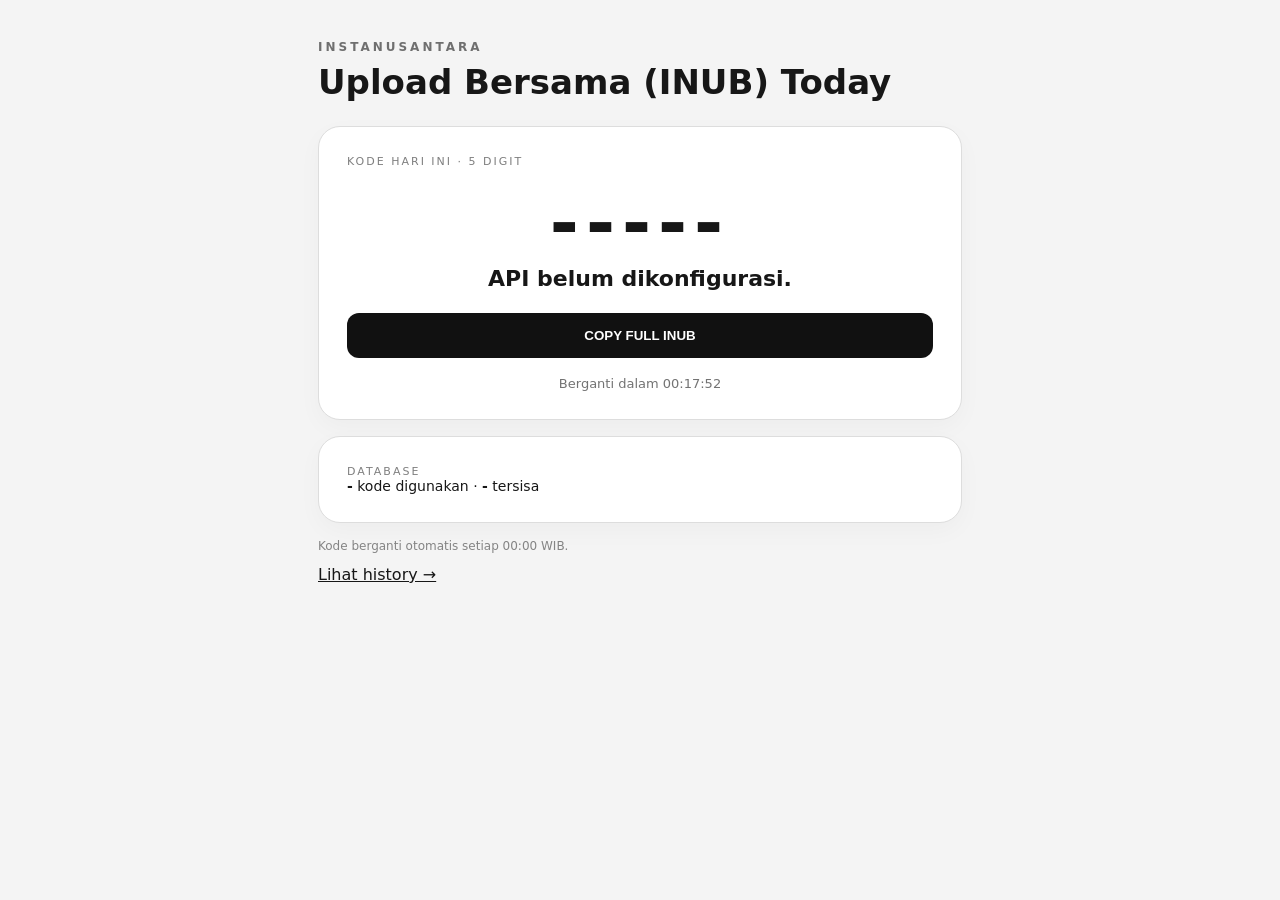
<file: index.html>
<!doctype html>
<html lang="id">
<head>
<meta charset="utf-8">
<meta name="viewport" content="width=device-width,initial-scale=1">
<title>INUB Today</title>
<link rel="stylesheet" href="style.css">
</head>

<body>

<main class="wrap">

<div class="brand">INSTANUSANTARA</div>

<h1>Upload Bersama (INUB) Today</h1>

<section class="card">

<div class="label">KODE HARI INI · 5 DIGIT</div>

<div id="code" class="code">-----</div>

<div id="hashtag" class="hashtag">
Memuat...
</div>

<div id="friday" class="hashtag friday"></div>

<div id="date" class="date"></div>

<button id="copy">COPY FULL INUB</button>

<div id="countdown" class="countdown">
--:--:--
</div>

</section>

<section class="card small">

<div class="label">DATABASE</div>

<div>
<b id="used">-</b> kode digunakan ·
<b id="remaining">-</b> tersisa
</div>

</section>

<p class="note">
Kode berganti otomatis setiap 00:00 WIB.
</p>

<a href="./history.html">
Lihat history →
</a>

</main>

<script src="app.js"></script>

</body>
</html>
</file>
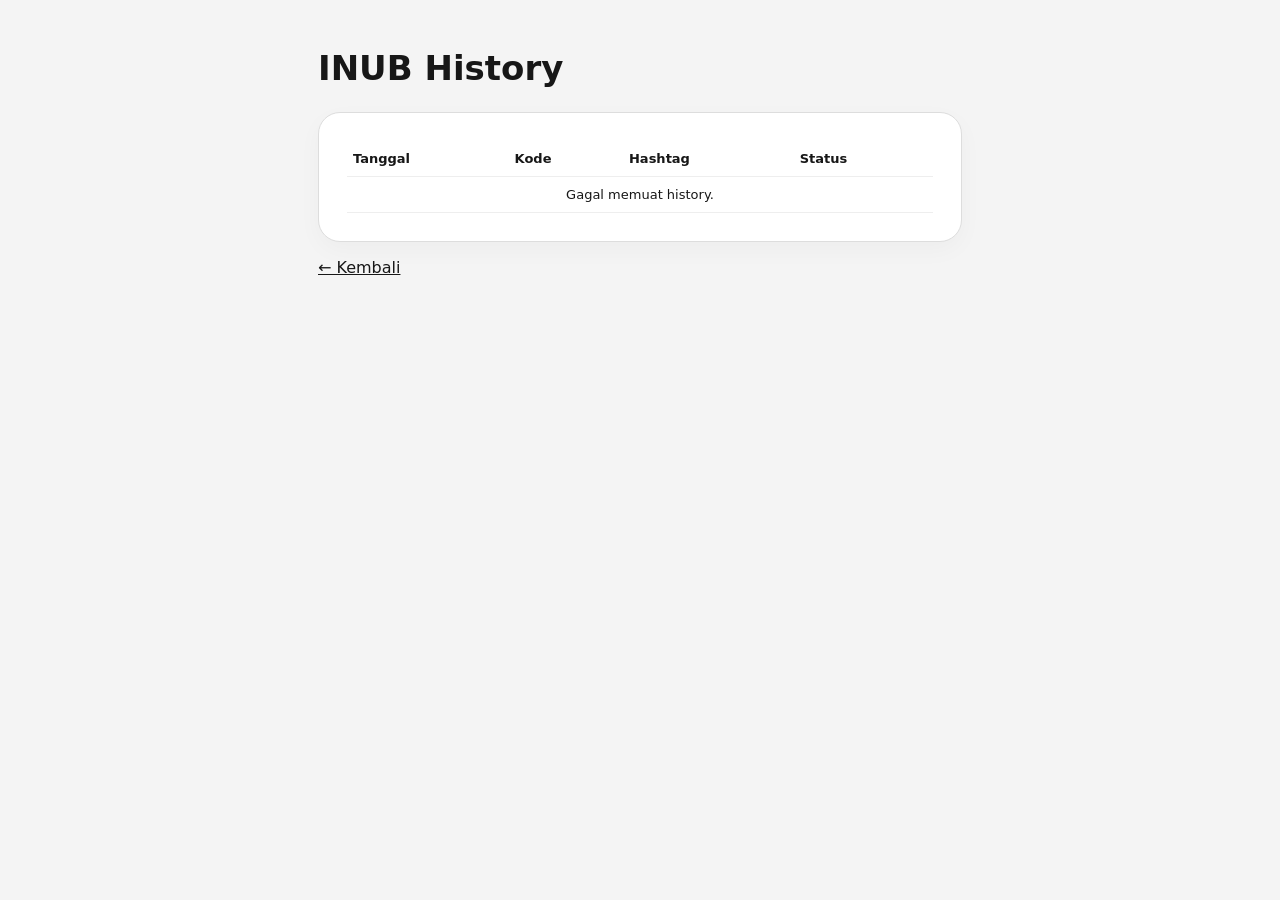
<file: history.html>
<!doctype html>
<html lang="id">
<head>
  <meta charset="utf-8">
  <meta name="viewport" content="width=device-width,initial-scale=1">
  <title>INUB History</title>
  <link rel="stylesheet" href="style.css">
</head>
<body>
  <main class="wrap">
    <h1>INUB History</h1>
    <section class="card">
      <table>
        <thead>
          <tr>
            <th>Tanggal</th>
            <th>Kode</th>
            <th>Hashtag</th>
            <th>Status</th>
          </tr>
        </thead>
        <tbody id="rows">
          <tr><td colspan="4">Memuat...</td></tr>
        </tbody>
      </table>
    </section>
    <a href="./index.html">← Kembali</a>
  </main>
  
  <script src="app.js"></script>
  <script>
    (async () => {
      try {
        const r = await fetch(API_BASE + '/api/history?limit=100');
        const data = await r.json();
        
        // Kunci perbaikannya ada di "data.daily.map"
        rows.innerHTML = data.daily.map(x => 
          `<tr>
            <td>${x.active_date || '-'}</td>
            <td><b>${x.code}</b></td>
            <td>${x.hashtag}</td>
            <td>${x.status}</td>
          </tr>`
        ).join('');
        
      } catch (e) {
        rows.innerHTML = `<tr><td colspan="4" style="text-align:center;">Gagal memuat history.</td></tr>`;
        console.error(e);
      }
    })();
  </script>
</body>
</html>
</file>
<file: style.css>
*{box-sizing:border-box}body{margin:0;font-family:system-ui,-apple-system,Segoe UI,sans-serif;background:#f4f4f4;color:#171717}.wrap{max-width:680px;margin:0 auto;padding:40px 18px}.brand{font-size:12px;letter-spacing:3px;font-weight:700;opacity:.6}h1{font-size:34px;margin:8px 0 24px}.card{background:#fff;border:1px solid #ddd;border-radius:22px;padding:28px;margin-bottom:16px;box-shadow:0 8px 25px #00000008}.small{font-size:14px}.label{font-size:11px;letter-spacing:2px;opacity:.55}.code{text-align:center;font-size:70px;font-weight:800;letter-spacing:7px;margin:14px 0 2px}.hashtag{text-align:center;font-size:22px;font-weight:700}.date{text-align:center;margin:10px 0 22px;opacity:.55}.countdown{text-align:center;margin-top:18px;font-size:13px;opacity:.6}button{width:100%;border:0;border-radius:12px;padding:15px;font-weight:800;cursor:pointer;background:#111;color:#fff}table{width:100%;border-collapse:collapse;font-size:13px}th,td{text-align:left;padding:10px 6px;border-bottom:1px solid #eee}.note{font-size:12px;opacity:.5}a{color:inherit}@media(max-width:480px){.code{font-size:54px}.hashtag{font-size:18px}table{font-size:11px}}
</file>
